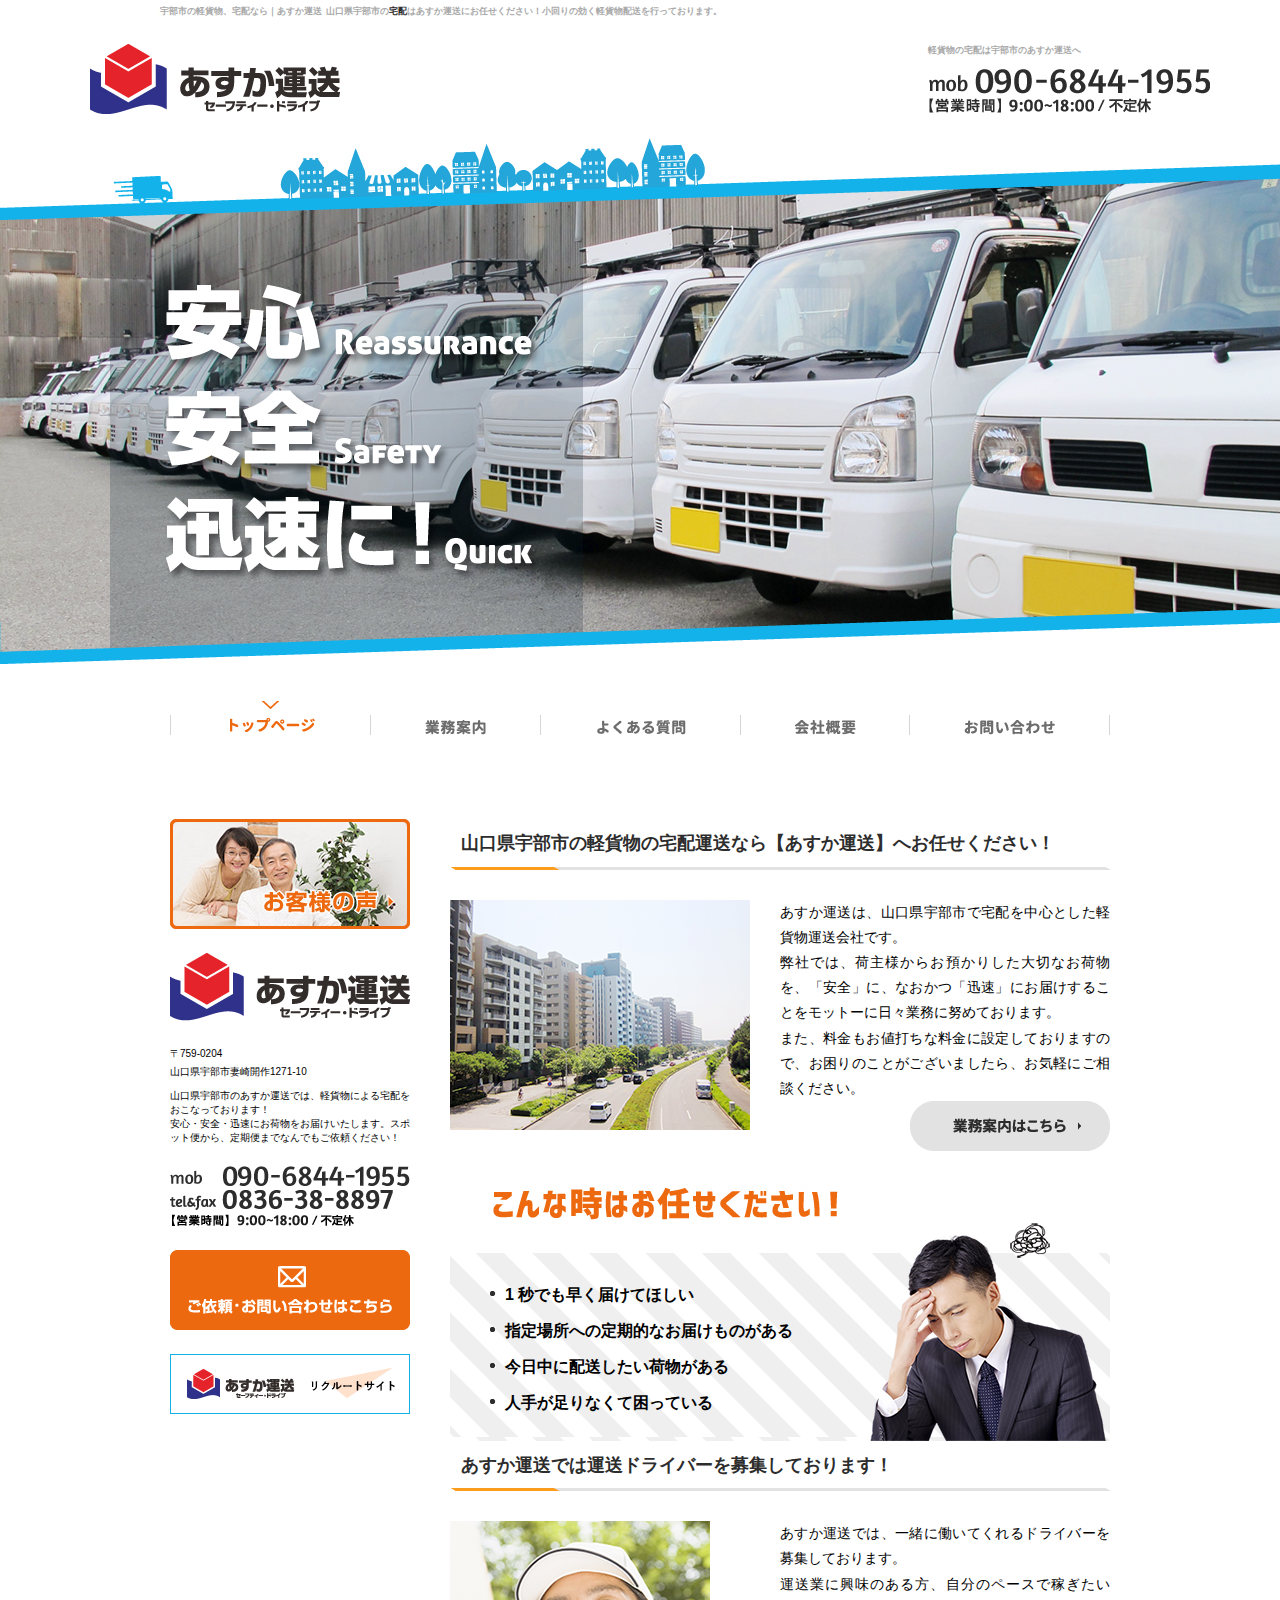
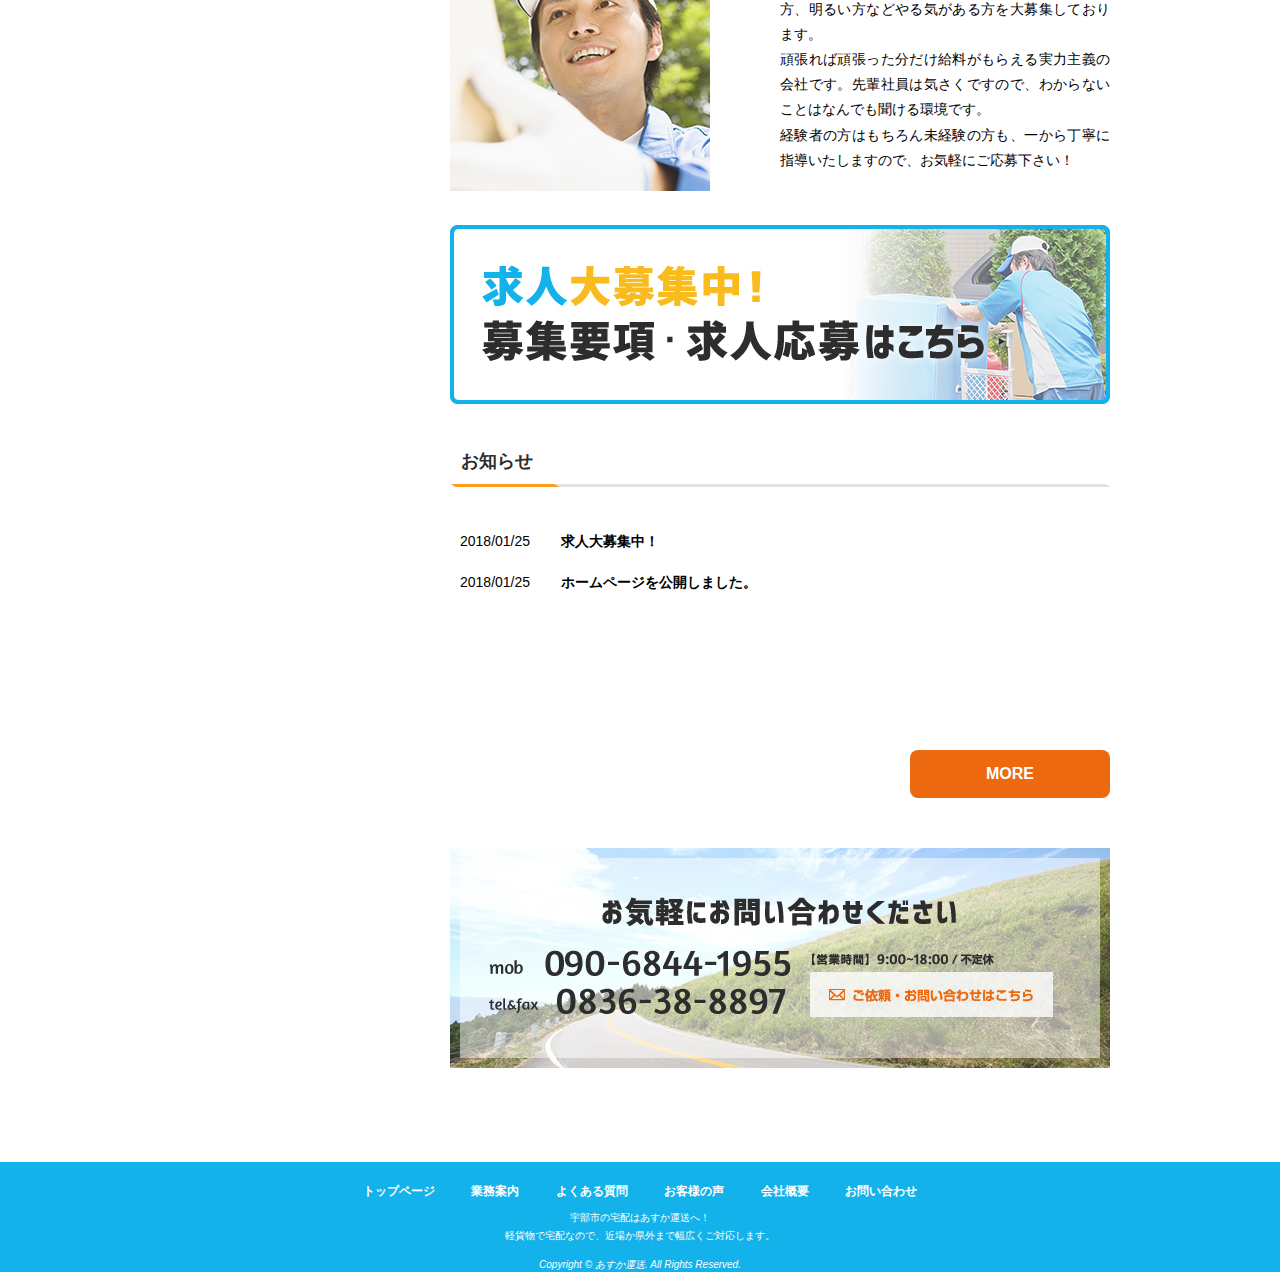
<file: index.html>
<!DOCTYPE html>
<html lang="ja">
  <head>
    <meta charset="utf-8">
    <title>宇部市の軽貨物、宅配なら｜あすか運送</title>
    <link rel="stylesheet" href="./css/main.css">
  </head>
  <body>
    <div id="sbox-cen">
      <h1 class="stext">宇部市の軽貨物、宅配なら｜あすか運送</h1>
      <p class="summary">山口県宇部市の<a class="slink" href="http://www.asuka-unsou.com/">宅配</a>はあすか運送にお任せください！小回りの効く軽貨物配送を行っております。</p>
    </div>
    <div id="header">
      <div class="header">
        <p><a href=""><img src="./img/logo.jpg" alt="あすか運送"></a></p>
        <div class="info">
          <ul>
            <li><p class="h_seo">軽貨物の宅配は宇部市のあすか運送へ</p></li>
            <li><img src="./img/h_mob.jpg" alt="090-6844-1955" class="tellink"></li>
            <li><img src="./img/h_time.jpg" alt="【営業時間】9：00～18：00 / 不定休"></li>
          </ul>
        </div>
      </div>
    </div>
    <div id="main_img">
      <h2>
        <img src="./img/h2_index.jpg" alt="安心安全迅速に！">
      </h2>
    </div>
    <div id="nav">
      <ul>
        <li><a href="./index.html"><img src="./img/nav01_on.jpg" alt="トップページ" class="not"></a></li>
        <li><a href="./guide.html"><img src="./img/nav02_off.jpg" alt="業務案内" style="opacity: 1;"></a></li>
        <li><a href=""><img src="./img/nav03_off.jpg" alt="よくある質問" style="opacity: 1;"></a></li>
        <li><a href=""><img src="./img/nav04_off.jpg" alt="会社概要" style="opacity: 1;"></a></li>
        <li><a href=""><img src="./img/nav05_off.jpg" alt="お問い合わせ"></a></li>
      </ul>
    </div>
    <div id="main">
      <div id="side">
        <p class="voice">
          <a href=""><img src="./img/voice_off.jpg" alt="お客様の声" style="opacity: 1;"></a>
        </p>
        <p class="infobar"><img src="./img/s_info.jpg" alt="あすか運送"></p>
        <div class="info">
          <div class="address">
            <p>〒759-0204<br>
            山口県宇部市妻崎開作1271-10</p>
          </div>
          <p class="s_seo">
          山口県宇部市のあすか運送では、軽貨物による宅配をおこなっております！<br>
          安心・安全・迅速にお荷物をお届けいたします。スポット便から、定期便までなんでもご依頼ください！
          </p>
          <ul class="contact">
            <li><img src="./img/s_mob.jpg" alt="090-6844-1955" class="tellink"></li>
            <li class="s-fax"><img src="./img/s_fax.jpg" alt="tel&amp;fax 0836-38-8897"></li>
            <li class="s-time"><img src="./img/s_time.jpg" alt="【営業時間】9：00～18：00/不定休"></li>
            <li class="mail"><a href=""><img src="./img/s_contact_off.jpg" alt="ご依頼・お問い合わせはこちら"></a></li>
            <li><a href="" target="_blank"><img src="./img/asuka_link.jpg" alt="あすか運送リクルートサイト"></a></li>
          </ul>
        </div>
      </div>
      <div id="content">
        <h3>山口県宇部市の軽貨物の宅配運送なら【あすか運送】へお任せください！</h3>
        <div id="greeting" class="imgleft">
          <ul class="image">
            <li class="last"><span><img src="./img/index01.jpg" alt=""></span></li>
          </ul>
          <p class="text">あすか運送は、山口県宇部市で宅配を中心とした軽貨物運送会社です。<br>
          弊社では、荷主様からお預かりした大切なお荷物を、「安全」に、なおかつ「迅速」にお届けすることをモットーに日々業務に努めております。<br>
          また、料金もお値打ちな料金に設定しておりますので、お困りのことがございましたら、お気軽にご相談ください。
          </p>
          <p class="btn"><a href=""><img src="./img/btn_index01_off.jpg" alt="業務案内はこちら"></a></p>
        </div>
        <div class="section">
          <p class="img"><img src="./img/index02.jpg" alt="こんな時はお任せください！"></p>
          <div class="box01">
            <div class="box02">
              <ul class="item">
                <li>1 秒でも早く届けてほしい</li>
                <li>指定場所への定期的なお届けものがある</li>
                <li>今日中に配送したい荷物がある</li>
                <li>人手が足りなくて困っている</li>
              </ul>
            </div>
          </div>
        </div>
        <h3>あすか運送では運送ドライバーを募集しております！</h3>
        <div class="section">
          <div class="box imgleft">
            <ul class="image">
              <li class="last"><img src="./img/index04.jpg" alt=""></li>
            </ul>
            <p class="text">
            あすか運送では、一緒に働いてくれるドライバーを募集しております。<br>
            運送業に興味のある方、自分のペースで稼ぎたい方、明るい方などやる気がある方を大募集しております。<br>
            頑張れば頑張った分だけ給料がもらえる実力主義の会社です。先輩社員は気さくですので、わからないことはなんでも聞ける環境です。<br>
            経験者の方はもちろん未経験の方も、一から丁寧に指導いたしますので、お気軽にご応募下さい！
            </p>
          </div>
        </div>
        <ul class="aside">
          <li><a href="" target="_blank"><img src="./img/c_banner01_off.jpg" alt="求人大募集中！募集要項・求人応募はこちら"></a></li>
        </ul>
        <h3 id="news">お知らせ</h3>
        <div id="topics" class="fixHeight">
          <dl>
            <dt class="time">2018/01/25</dt>
            <dd><a href="">求人大募集中！</a></dd>
          </dl>
          <dl>
            <dt class="time">2018/01/25</dt>
            <dd><a href="">ホームページを公開しました。</a></dd>
          </dl>
        </div>
        <div class="news_btn"><a href="">MORE</a></div>
        <p class="contact"><a href=""><img src="./img/c_contact_off.jpg" alt="お気軽にお問い合わせください　mob　090-6844-1955　tel&amp;fax　0836-38-7776　【営業時間】9：00～18：00/不定休　ご依頼・お問い合わせはこちら" style="opacity: 1;"></a></p>
      </div>
    </div>
    <div id="fnav">
      <ul>
        <li><a href="">トップページ</a></li>
        <li><a href="">業務案内</a></li>
        <li><a href="">よくある質問</a></li>
        <li><a href="">お客様の声</a></li>
        <li><a href="">会社概要</a></li>
        <li><a href="">お問い合わせ</a></li>
      </ul>
    </div>
    <div id="footer">
      <div class="footer">
        <p>
        宇部市の宅配はあすか運送へ！<br>
        軽貨物で宅配なので、近場か県外まで幅広くご対応します。
        </p>
        <address>Copyright © あすか運送. All Rights Reserved.</address>
      </div>
      <!-- .footer -->
    </div>
  </body>
</html>
</file>
<file: css/main.css>
* {
  margin: 0;
  padding: 0;
  /* display: block; */
}

a {
  color : inherit;
  text-decoration : none;
}

li {
  list-style: none;
}

p {
  text-align: justify;
  text-justify: distribute;
}

ol, ul {
  list-style-type: none;
}

body {
  /* width: 1300px; */
  margin: 0 auto;
  font-family: "メイリオ","Meiryo","ヒラギノ角ゴ Pro W3","Hiragino Kaku Gothic Pro","Osaka",Verdana,"ＭＳ Ｐゴシック","MS P Gothic",Arial,Helvetica,sans-serif;
}

#sbox-cen {
  /* width: 10px; */
  height: 24px;
  padding-left: 160px;
}

.stext, .summary, .h_seo {
    color: #aaaaaa;
    background: none;
    font-size: 9px;
    font-weight: bold;
    display: inline;
    height: auto;
}

.h_seo {
  height: 25px
}

#header {
  width: 1300px;
  height: 100px;
  margin: 0 auto;
}

.header {
  padding: 20px 90px;
}

.header p {
  float: left;
}

.info {
  float: right;
}

#nav ul {
  width: 940px;
  margin: 0 auto;
  overflow: hidden;
}
#nav ul li {
  float: left;
}
#main_img {
  margin: 0 auto;
  text-align: center;
}

#main {
  background: #FFFFFF;
  width: 940px;
  padding: 40px 30px 60px;
  margin: 0 auto;
  overflow: hidden;
}

#side .info .address {
    margin-bottom: 8px;
    font-size: 1.0em;
    line-height: 1.8;
}

#side {
  float: left;
  width: 240px;
}

.s_seo, .address p {
  font-size: 10px;
}

#content {
  float: right;
  width: 660px;
  line-height: 1.8;
  font-size: 1.4em;
}

#content h3 {
  background: url(.././img/h3_bg.jpg) left bottom no-repeat;
  margin-bottom: 30px;
  padding: 14px 11px 15px 11px;
  color: #2d2d2d;
  font-size: 1.285em;
  font-weight: bold;
  line-height: 1.2;
  font-size: 17.99px;
}

#greeting {
    margin-bottom: 85px;
}

.image {
  float: left;
  width: 230px;
}

.text {
  font-size: 14px;
  margin-left: 330px;
}

.btn {
  float: right;
}

.section .img {
  margin-left: 43px;
}

.section .item li {
  background: url(.././img/index08.png) left 10px no-repeat;
  font-size: 1.142em;
  font-weight: bold;
  padding: 0 0 0 15px;
  margin-bottom: 7px;
  font-size: 16px;
}

#content .section .box02 {
  background: url(.././img/index07.jpg) repeat-y;
  padding: 28px 245px 16px 40px;
  margin-bottom: 0px;
  position: relative;
}

#content .section .box02::after {
  content: '';
  width: 250px;
  height: 218px;
  background: url(.././img/index_img.png) no-repeat;
  position: absolute;
  bottom: 0;
  right: 0;
}

img {
  margin-bottom: 20px;
}

.tellink, .s-fax img {
  margin-bottom: 0px;
}
.s_seo {
  margin-bottom: 20px;
}

#topics {
  min-height: 200px;
  margin-bottom: 30px;
  margin-top: 33px;
  line-height: 1.6;
}

#topics dl {
  font-size: 14px;
  overflow: hidden;
  padding: 10px 10px 8px 10px;
}

#topics dd {
  padding: 0 0 0 101px;
}

#topics dt {
  float: left;
}

.news_btn a {
  display: block;
  width: 200px;
  height: 48px;
  box-sizing: border-box;
  text-align: center;
  margin-left: auto;
  color: #FFF;
  background-color: #ED690F;
  padding: 10px 24px 8px;
  border-radius: 8px;
  font-size: 16px;
}

.news_btn {
  margin-bottom: 50px;
}

a:link {
  color: #2d2d2d;
  font-weight: bold;
  text-decoration: none;
}

#fnav {
  background: #13b2ea;
}

#fnav ul {
  width: 900px;
  padding: 17px 30px 11px 35px;
  margin: 0 auto;
  font-size: 1.2em;
  text-align: center;
  line-height: 1.0;
  overflow: hidden;
}

#fnav ul li {
  padding: 0 18px 0 13px;
  display: inline-block;
}

li {
  display: list-item;
  text-align: -webkit-match-parent;

}

#fnav ul li a {
  color: #FFFFFF;
  font-size: 12px;
}

#footer {
  background: #13b2ea;
}

#footer .footer p {
  text-align: center;
  margin-bottom: 13px;
  line-height: 1.8;
  color: #FFFFFF;
  font-size: 10px;
}

#footer address {
  text-align: center;
  color: #FFFFFF;
  font-size: 10px;
}

#content .panz {
  margin-bottom: 28px;
  font-size: 12px;
  line-height: 1.2;
}

#content .panz li {
  display: inline-block;
  display: inline;
  margin-right: 2px;
}

#content h4 {
  background: url(.././img/h4_bg.png) left no-repeat;
  margin-bottom: 10px;
  padding: 10px 0px 6px 24px;
  color: #2d2d2d;
  font-size: 16px;
  font-weight: bold;
  line-height: 1.2;
}
</file>
